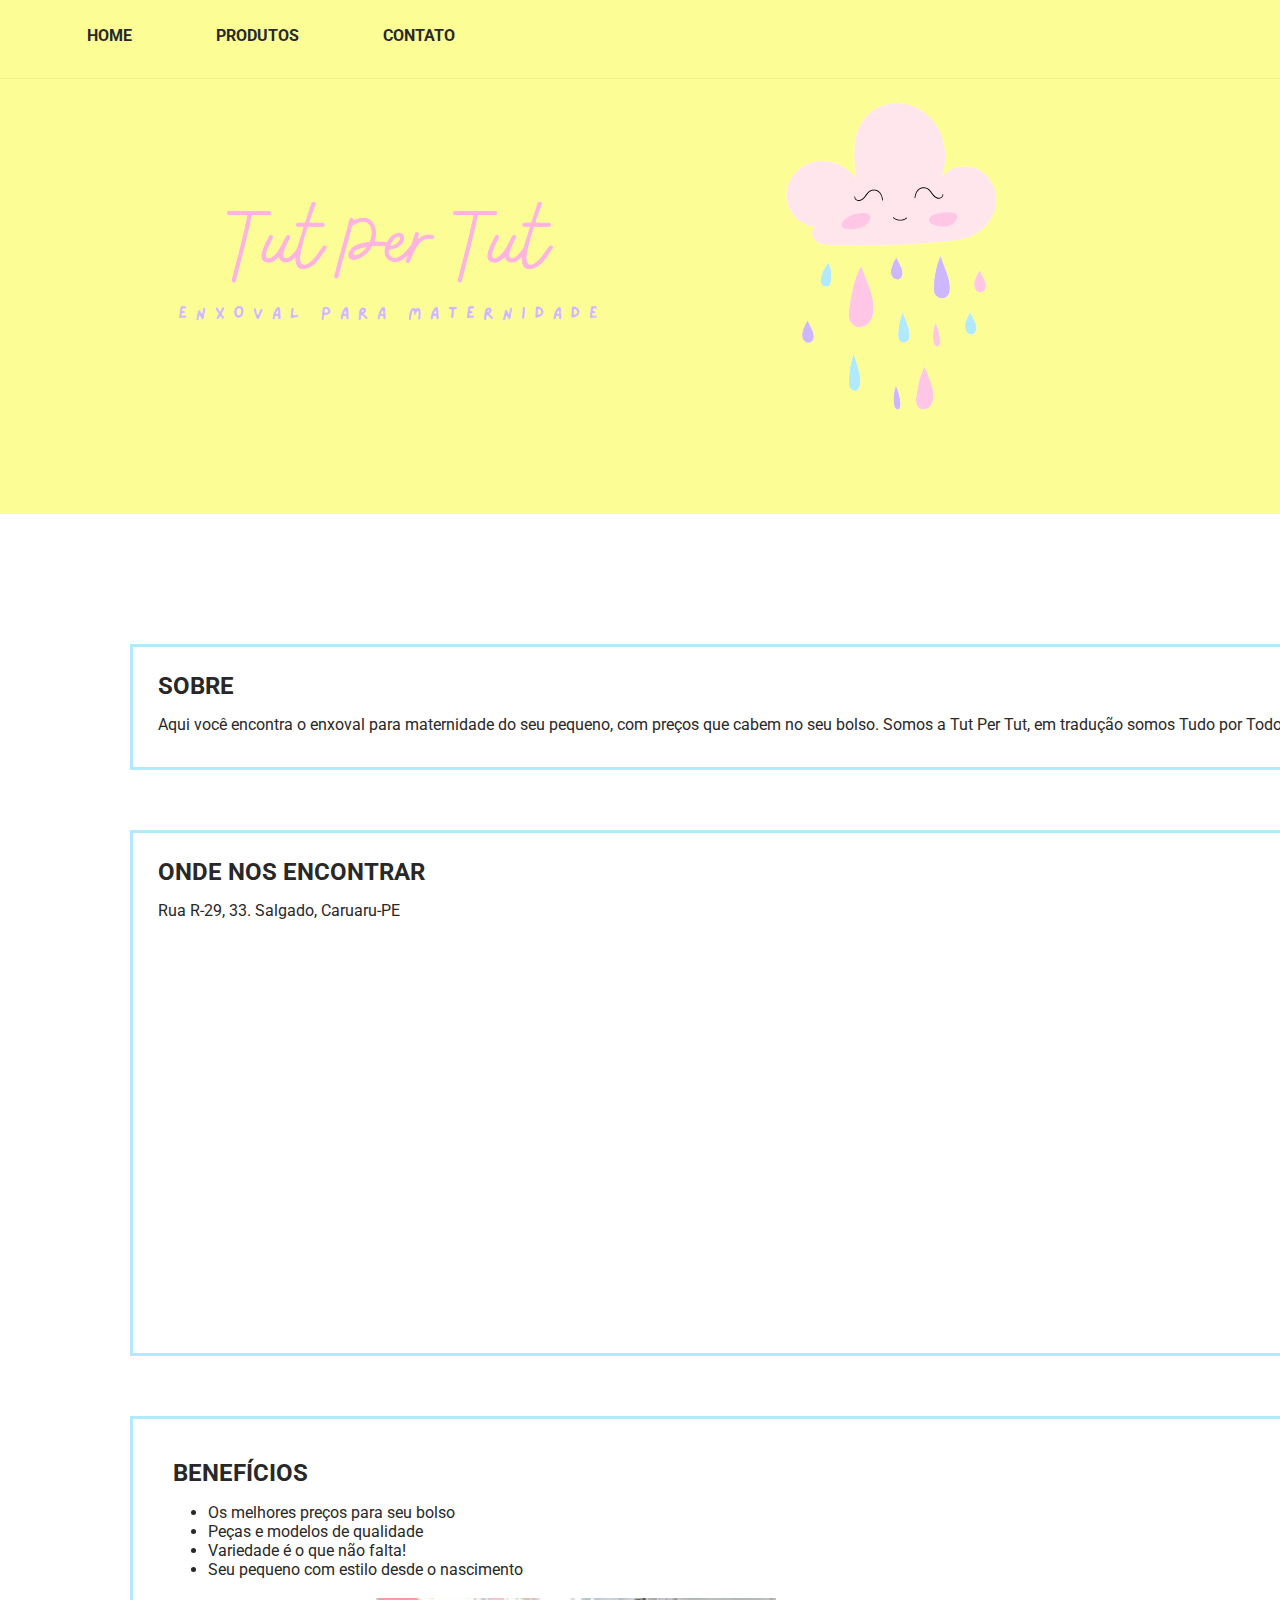
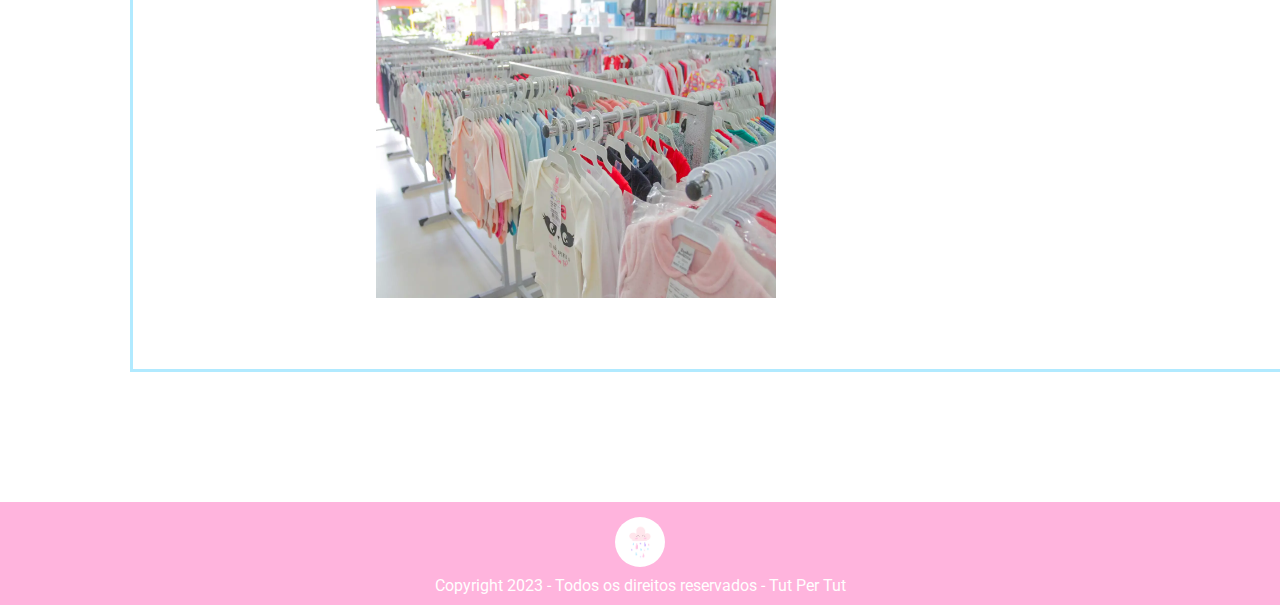
<file: index.html>
<!DOCTYPE html>
<html lang="pt-br">
<head>
    <meta charset="UTF-8">
    <meta name="viewport" content="width=device-width, initial-scale=1.0">
    <title>Tut Per Tut</title>
    <link rel="stylesheet" href="css/style.css">
    <link href="https://fonts.googleapis.com/css2?family=Roboto:wght@400;500&display=swap" rel="stylesheet">
</head>
<body>
    <header>
        <center>
        <img src="assets/nome-tutp.png" alt="Nome Tut per Tut">
        <img src="assets/n-tut.png" alt="Nome Tut per Tut">
        </center>
    </header>
    <div id="menu">
        <ol>
            <li class="onclick"><a href="#">HOME</a></li>
            <li class="onclick"><a href="pages/produtos.html">PRODUTOS</a></li>
            <li class="onclick"><a href="pages/contato.html">CONTATO</a></li>
        </ol>
        <hr>
    </div>
    <section>

    <main>
        <div class="item-sobre">
            <h2>SOBRE</h2>
            <p>Aqui você encontra o enxoval para maternidade do seu pequeno, com preços que cabem no seu bolso. Somos a Tut Per Tut, em tradução somos Tudo por Todos</p>
        </div>
        <div class="item-local">
            <h2>ONDE NOS ENCONTRAR</h2>
            <p>Rua R-29, 33. Salgado, Caruaru-PE</p>
            <center>
            <iframe src="https://www.google.com/maps/embed?pb=!1m18!1m12!1m3!1d31584.770249360165!2d-36.00101143107005!3d-8.293216768127087!2m3!1f0!2f0!3f0!3m2!1i1024!2i768!4f13.1!3m3!1m2!1s0x7a98b96e8d7fd6d%3A0xa30a5c7c9e363ef5!2sCaruaru%20-%20Picada%2C%20Caruaru%20-%20PE%2C%2055032-250!5e0!3m2!1spt-BR!2sbr!4v1678638274246!5m2!1spt-BR!2sbr" width="1200" height="370" style="border:0;" allowfullscreen="" loading="lazy" referrerpolicy="no-referrer-when-downgrade"></iframe>
            </center>
        </div>
        <br>
        <div class="item-beneficios">
            <h2>BENEFÍCIOS</h2>
        <ul>
            <li>Os melhores preços para seu bolso</li>
            <li>Peças e modelos de qualidade</li>
            <li>Variedade é o que não falta!</li>
            <li>Seu pequeno com estilo desde o nascimento</li>
            <br>
            <center>
            <img src="assets/loja-tut.png" alt="Loja Tut Per Tut">      
            <iframe src="https://www.youtube.com/embed/VdMa3O5Rio8" title="YouTube video player" frameborder="0" allow="accelerometer; autoplay; clipboard-write; encrypted-media; gyroscope; picture-in-picture; web-share" allowfullscreen></iframe>
            </center>
        </ul>
        </div>
            
       
            
    </main>
    

    </section>
    <footer>
        <img src="assets/nbackg.png" alt="Logotipo"> <br>
        Copyright 2023 - Todos os direitos reservados - Tut Per Tut
    </footer>

</body>
</html>
</file>
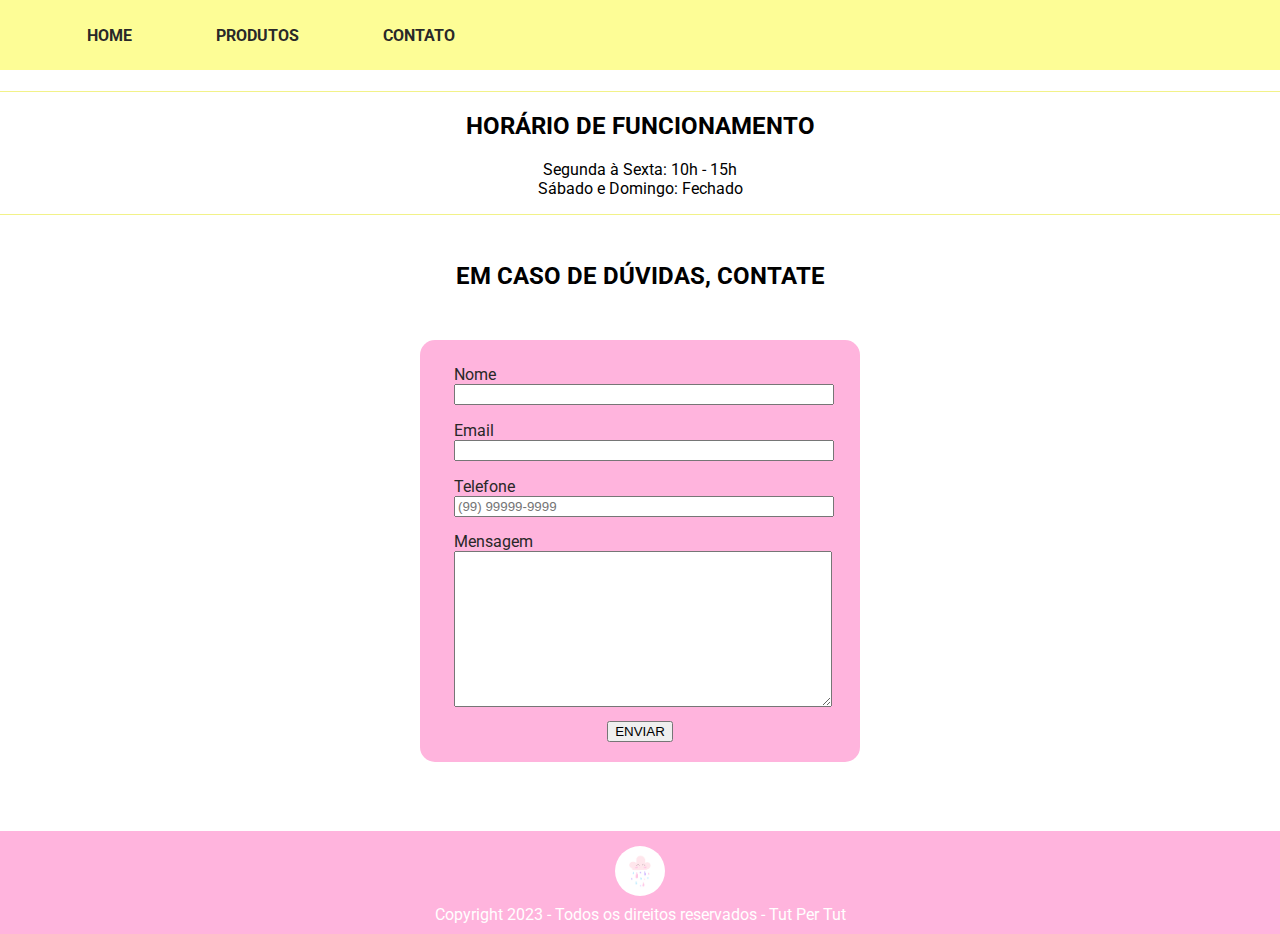
<file: pages/contato.html>
<!DOCTYPE html>
<html lang="pt-br">
<head>
    <meta charset="UTF-8">
    <meta name="viewport" content="width=device-width, initial-scale=1.0">
    <title>Tut Per Tut</title>
    <link rel="stylesheet" href="../css/contato.css">
    <link href="https://fonts.googleapis.com/css2?family=Roboto:wght@400;500&display=swap" rel="stylesheet">
</head>
<body>
    <section>
    <div id="menu">
        <ol>
            <li class="onclick"><a href="../index.html">HOME</a></li>
            <li class="onclick"><a href="../pages/produtos.html">PRODUTOS</a></li>
            <li class="onclick"><a href="#">CONTATO</a></li>
            <img src="../assets/nbackg.png" alt="Logotipo">
        </ol>
    </div>
    </section>
    <br>
    <hr>
    <h2>HORÁRIO DE FUNCIONAMENTO</h2>
    <p>Segunda à Sexta: 10h - 15h <br>
        Sábado e Domingo: Fechado</p>
    <hr>
    <br>
    
    <h2>EM CASO DE DÚVIDAS, CONTATE</h2>
    <main>
        <form onsubmit="event.preventDefault()">
            <fieldset>
                <label for="input-nome">Nome</label>
                <input type="text" name="input-nome" id="input-nome" required minlength="2">
            </fieldset>

            <fieldset>
                <label for="input-email">Email</label>
                <input type="email" name="input-email" id="input-email" required>
            </fieldset>

            <fieldset>
                <label for="input-tel">Telefone</label>
                <input type="tel" name="input-tel" id="input-tel" placeholder="(99) 99999-9999" required pattern="^\(\d{2}\) \d{5}-\d{4}$" maxlength="15">
            </fieldset>

            <fieldset>
                <label for="input-msg">Mensagem</label>
                <textarea name="input-msg" id="input-msg" cols="30" rows="10"></textarea>
            </fieldset>

            <center>
                <input type="submit" value="ENVIAR" class="button" onclick="enviarFormulario()">
            </center>


        </form>
        <br>
    </main>

    <script src="../script/scripts.js"></script>

    <footer>
        <img src="../assets/nbackg.png" alt="Logotipo"> <br>
        Copyright 2023 - Todos os direitos reservados - Tut Per Tut
    </footer>

</body>
</html>
</file>
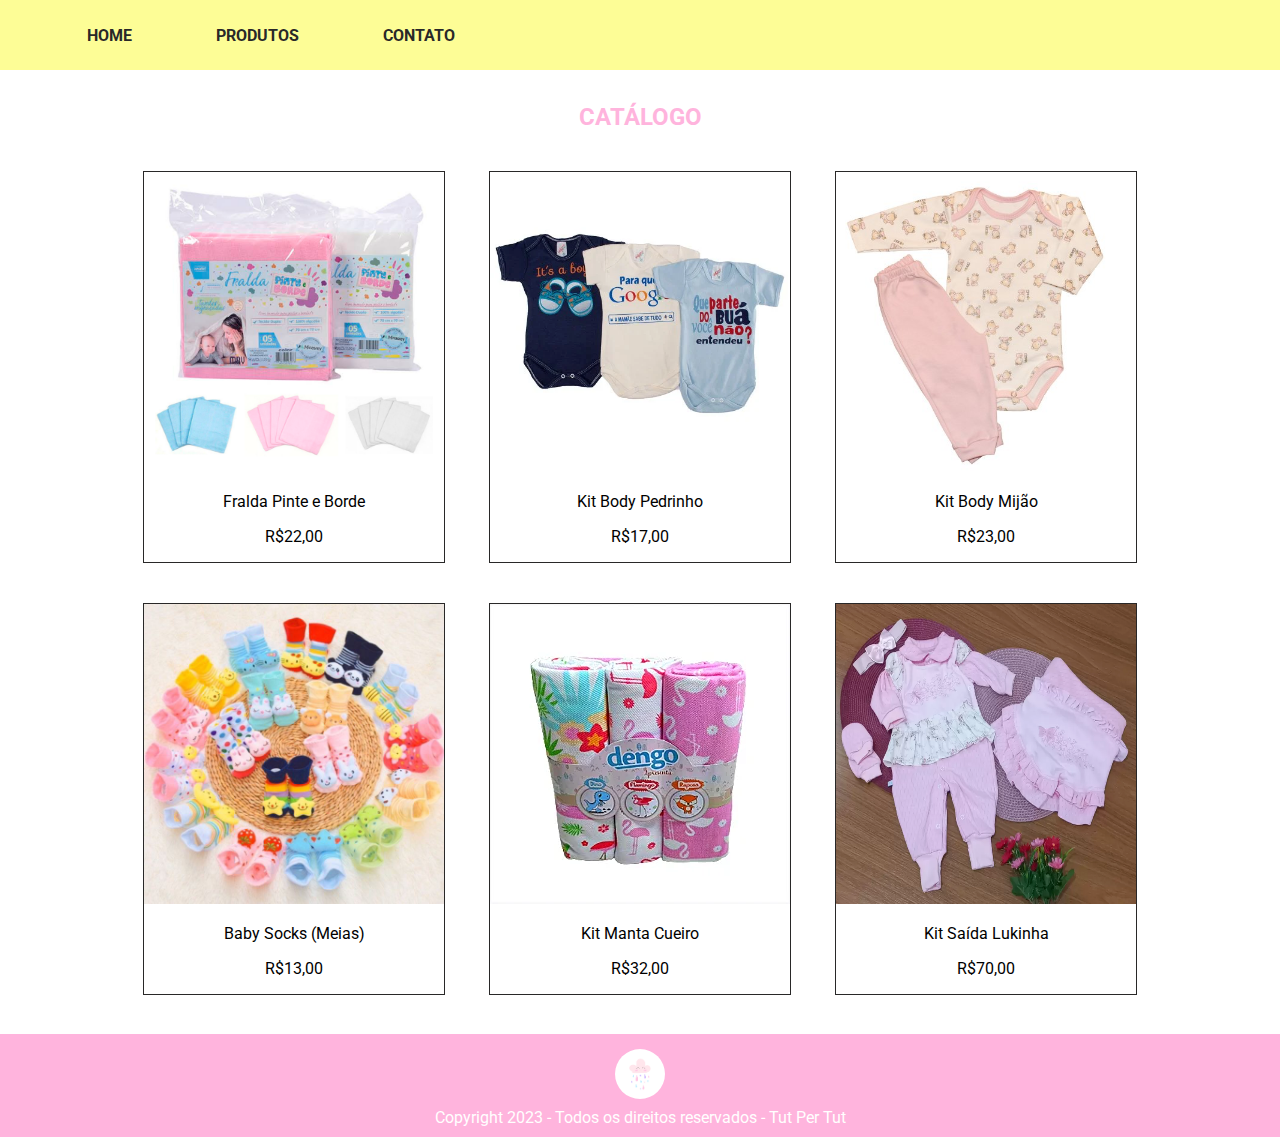
<file: pages/produtos.html>
<!DOCTYPE html>
<html lang="pt-br">
<head>
    <meta charset="UTF-8">
    <meta name="viewport" content="width=device-width, initial-scale=1.0">
    <title>Tut Per Tut</title>
    <link rel="stylesheet" href="../css/produtos.css">
    <link href="https://fonts.googleapis.com/css2?family=Roboto:wght@400;500&display=swap" rel="stylesheet">
</head>
<body>
    <section>
    <div id="menu">
        <ol>
            <li class="onclick"><a href="../index.html">HOME</a></li>
            <li class="onclick"><a href="#">PRODUTOS</a></li>
            <li class="onclick"><a href="../pages/contato.html">CONTATO</a></li>
            <img src="../assets/nbackg.png" alt="Logotipo">
        </ol>
    </div>
    </section>

    <br>
    <center>
    <h2>CATÁLOGO</h2>
    </center>
    <main>
        <div class="item-produtos">
            <img src="../assets/fralda-pint-bord.png" alt="Fralda Pinte e Borde" height="300" width="300">
            <p>Fralda Pinte e Borde</p>
            <p>R$22,00</p>
        </div>

        <div class="item-produtos">
            <img src="../assets/kit-body-pedrinho.png" alt="Kit Body Pedrinho" height="300" width="300">
            <p>Kit Body Pedrinho</p>
            <p>R$17,00</p>
        </div>
            
        <div class="item-produtos">
            <img src="../assets/kit-body-e-mijao.jpg" alt="Kit Body Mijão" height="300" width="300">
            <p>Kit Body Mijão</p>
            <p>R$23,00</p>
        </div>
        <br>
        <div class="item-produtos">
            <img src="../assets/babysocks.jpg" alt="Baby Socks" height="300" width="300">
            <p>Baby Socks (Meias)</p>
            <p>R$13,00</p>
            </a>
        </div>
            
        <div class="item-produtos">
            <img src="../assets/kit-dengo.png" alt="Kit Manta Cueiro" height="300" width="300">
            <p>Kit Manta Cueiro</p>
            <p>R$32,00</p>
        </div>

        <div class="item-produtos">
            <img src="../assets/kit-lukinha.png" alt="Kit Saída Lukinha" height="300" width="300">
            <p>Kit Saída Lukinha</p>
            <p>R$70,00</p>
            </a>
        </div>

    </main>
    <br>
    <footer>
        <img src="../assets/nbackg.png" alt="Logotipo"> <br>
        Copyright 2023 - Todos os direitos reservados - Tut Per Tut
    </footer>

</body>
</html>
</file>
<file: css/style.css>
body {
    margin: 0;
    font-family: 'Roboto', sans-serif;
}

#menu {
    position: absolute;
    top: 0;
    left: 0;
    width: 100%;
    height: 70px;
    background-color: #FDFD96;
    text-align: centerS;
}

ol {
    list-style: none;
    display: flex;
    align-items: center;
    height: 100%;
    margin: 0;
    font-weight: bold;;
}

li {
    margin-left: 10px;
}

a {
    color: #292828;
    text-decoration: none;
    padding: 25px;
    margin: 2px;
}
  

footer {
    background-color: #FFB4DD;
    text-align: center;
    color: #ffffff;
    padding: 10px;
}

footer img {
    border-radius: 50%;
    height: 50px;
    width: 50px;
    padding: 5px;
}

header {
    background-color: #FDFD96;
    padding: 5px;
    height: auto;
    margin: 10;
}

section {
    margin: 50px;
    padding: 50px;
    color: #292828;
    
}

div {
    margin: 0;
}

.item-sobre {
    display: inline-block;
    margin: 30px;
    border: 3px solid #B1EAFF;
    padding: 10px;
    width: 1225px;
    height: 100px;
}

.item-local {
    display: inline-block;
    margin: 30px;
    border: 3px solid #B1EAFF;
    padding: 10px;
    width: 1225px;
    height: 500px;
}

.item-beneficios {
    display: inline-block;
    margin: 30px;
    border: 3px solid #B1EAFF;
    padding: 25px;
    width: 1200px;
    height: 500px;
}

h2, p {
    margin: 15px;
}

div ul img {
    height: 300px;
    width: 400px;
}

div ul iframe {
    height: 300px;
    width: 400px;
}

hr {
    height: 1px;
    background-color: #f2f289;
    border: none;
}

.onclick {
    border: 0;
    color: #292828;
    padding: 10px;
}

.onclick:hover {
    cursor: pointer;
    color: #ffffff;
    background-color: #CFB7FF;
}

@media only screen and (max-width: 400px) {
    
    header {
        height: 600px;
        width: 400;
    }
    header img{
        width: 100%;
        height: 300px;
        object-fit: cover;
        object-position: bottom;
    }
    
    ol li a {
        padding: 5px;
    }

    section {
        margin: 10px;
        padding: 20px;
    }

    .item-sobre {
        width: 300px;
        height: 300px;
        margin: 5px;
    }

    .item-local {
        width: 300px;
        height: 300px;
        margin: 5px;
    }

    .item-beneficios {
        width: 300px;
        height: 500px;
        margin: 5px;
        
    }
    iframe {
        width: 300px;
        height: 200px;
    }

    div ul img {
        width: 250px;
        height: 150px;
    }
    
    div ul iframe {
        width: 250px;
        height: 150px;
    }
    
}
</file>
<file: css/contato.css>
body {
    margin: 0;
    font-family: 'Roboto', sans-serif;
}

#menu {
    position: absolute;
    top: 0;
    left: 0;
    width: 100%;
    height: 70px;
    background-color: #FDFD96;
}

ol {
    list-style: none;
    display: flex;
    align-items: center;
    height: 100%;
    margin: 0;
    font-weight: bold;;
}

ol img {
    border-radius: 50%;
    padding: 5px;
    position: absolute;
    width: 50px;
    height: 50px;
    left: 1400px;
    top: 5px;
}

li {
    margin-left: 10px;
}

a {
    color: #292828;
    text-decoration: none;
    padding: 25px;
    margin: 2px;
}
  

footer {
    background-color: #FFB4DD;
    text-align: center;
    color: #ffffff;
    padding: 10px;
}

footer img {
    border-radius: 50%;
    height: 50px;
    width: 50px;
    padding: 5px;
}

header {
    background-color: #FDFD96;
    padding: 5px;
    height: auto;
}

section {
    margin: 30px;
    padding: 2px;
    color: #292828;
    
}

form {
    width: 400px;
    padding: 20px;
    margin: 50px auto;
    border-radius: 15px;
    background-color: #FFB4DD;
}

form fieldset {
    border: 0;
}

form fieldset label {
    display: block;
    color: #292828;
}

form fieldset input, textarea {
    width: 100%;
}

@media only screen and (max-width: 500px) {
    form {
        width: 80%;
    }
}

hr {
    height: 1px;
    background-color: #f2f289;
    border: none;
}

.onclick {
    border: 0;
    color: #292828;
    padding: 10px;
}

.onclick:hover {
    cursor: pointer;
    color: #ffffff;
    background-color: #CFB7FF;
}

h2, p {
    text-align: center;
}


@media only screen and (max-width: 400px) {
    li a {
        padding: 2px;
    }
}
</file>
<file: css/produtos.css>
body {
    margin: 0;
    font-family: 'Roboto', sans-serif;
}

#menu {
    position: absolute;
    top: 0;
    left: 0;
    width: 100%;
    height: 70px;
    background-color: #FDFD96;
}

ol {
    list-style: none;
    display: flex;
    align-items: center;
    height: 100%;
    margin: 0;
    font-weight: bold;;
}

ol img {
    border-radius: 50%;
    padding: 5px;
    position: absolute;
    width: 50px;
    height: 50px;
    left: 1400px;
    top: 5px;
}

li {
    margin-left: 10px;
}

a {
    color: #292828;
    text-decoration: none;
    padding: 25px;
    margin: 2px;
}

h2 {
    color: #FFB4DD;
}

section {
    margin: 30px;
    padding: 2px;
    color: #292828;
}

footer {
    background-color: #FFB4DD;
    text-align: center;
    color: #ffffff;
    padding: 10px;
}

footer img {
    border-radius: 50%;
    height: 50px;
    width: 50px;
    padding: 5px;
}


.onclick {
    border: 0;
    color: #292828;
    padding: 10px;
}

.onclick:hover {
    cursor: pointer;
    color: #ffffff;
    background-color: #CFB7FF;
}

p {
    text-align: center;
}

main {
    text-align: center;
}

.item-produtos {
    display: inline-block;
    margin: 20px;
    border: 1px solid #292828;
}

.item-produtos a {
    text-decoration: none;
    color: #292828;
}


@media only screen and (max-width: 400px) {
    li a {
        padding: 2px;
    }
}
</file>
